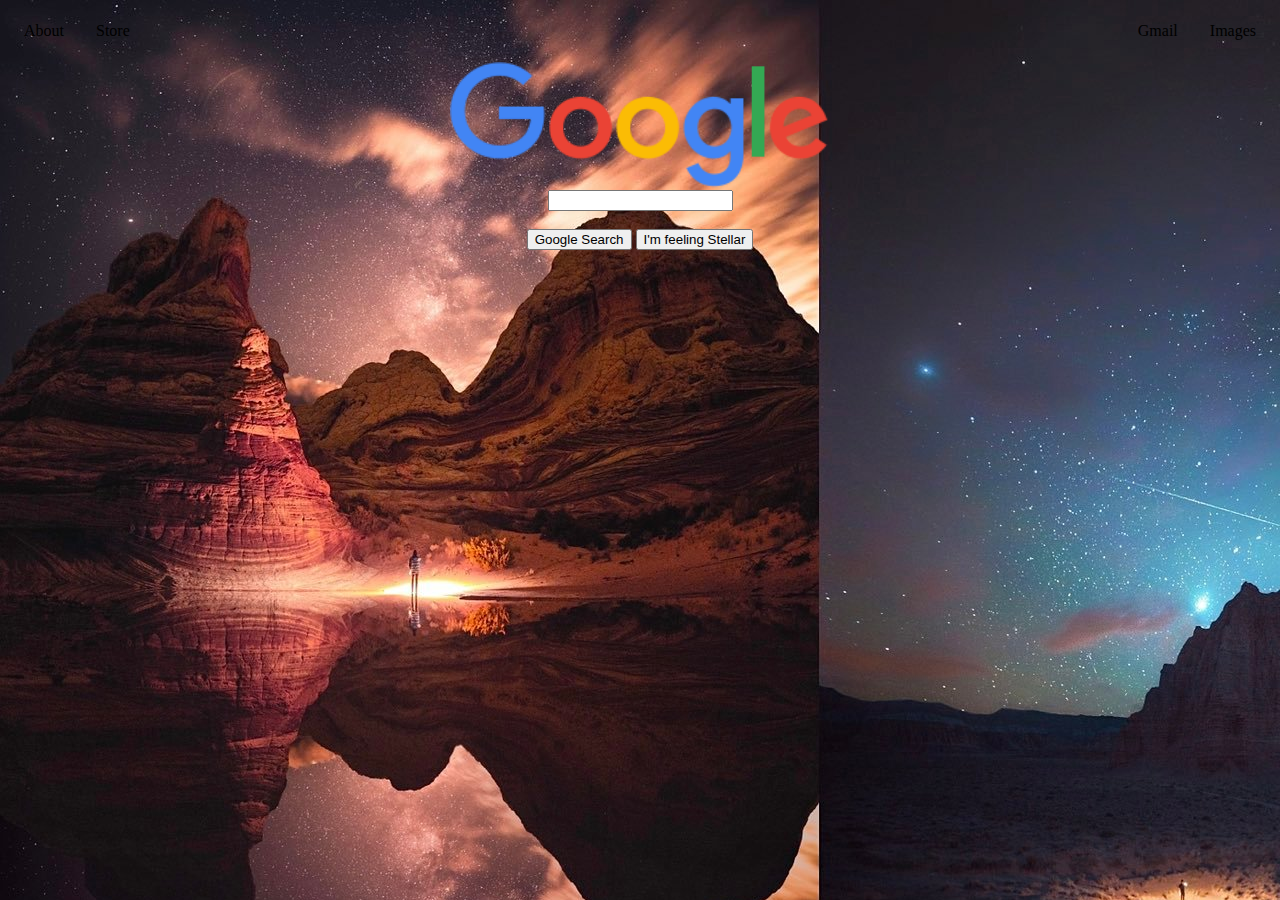
<file: index.html>
<!DOCTYPE html>
<html>
    <head>
        <link rel="stylesheet" type="text/css" href="style.css">
        <title>www.google.com</title>

    </head>
    <body>
        <div class="section">
            <ul>
                <li style="float: right;">
                    <a href="Images.html">Images</a>
                </li>
                <li style="float: right;">
                    <a href="Gmail.html">Gmail</a>
                </li>
                <li class="selected"; style="float: left;">
                    <a href="index.html">About</a>
                </li>
                <li style="float: left;">
                    <a href="Store.html">Store</a>
                </li>

            </ul>

        </div>
        <br>
        <br>
        <br>
        
        <img src="googlepicture.png">
        <div style="display: block; text-align:center;">
            <form>
                <input>
            </form>

        </div>
        <br>
        <div id="container">
            <button type="submit">Google Search</button>
            <button type="submit">I'm feeling Stellar</button>

        </div>
        
        
    </body>
</html>
</file>
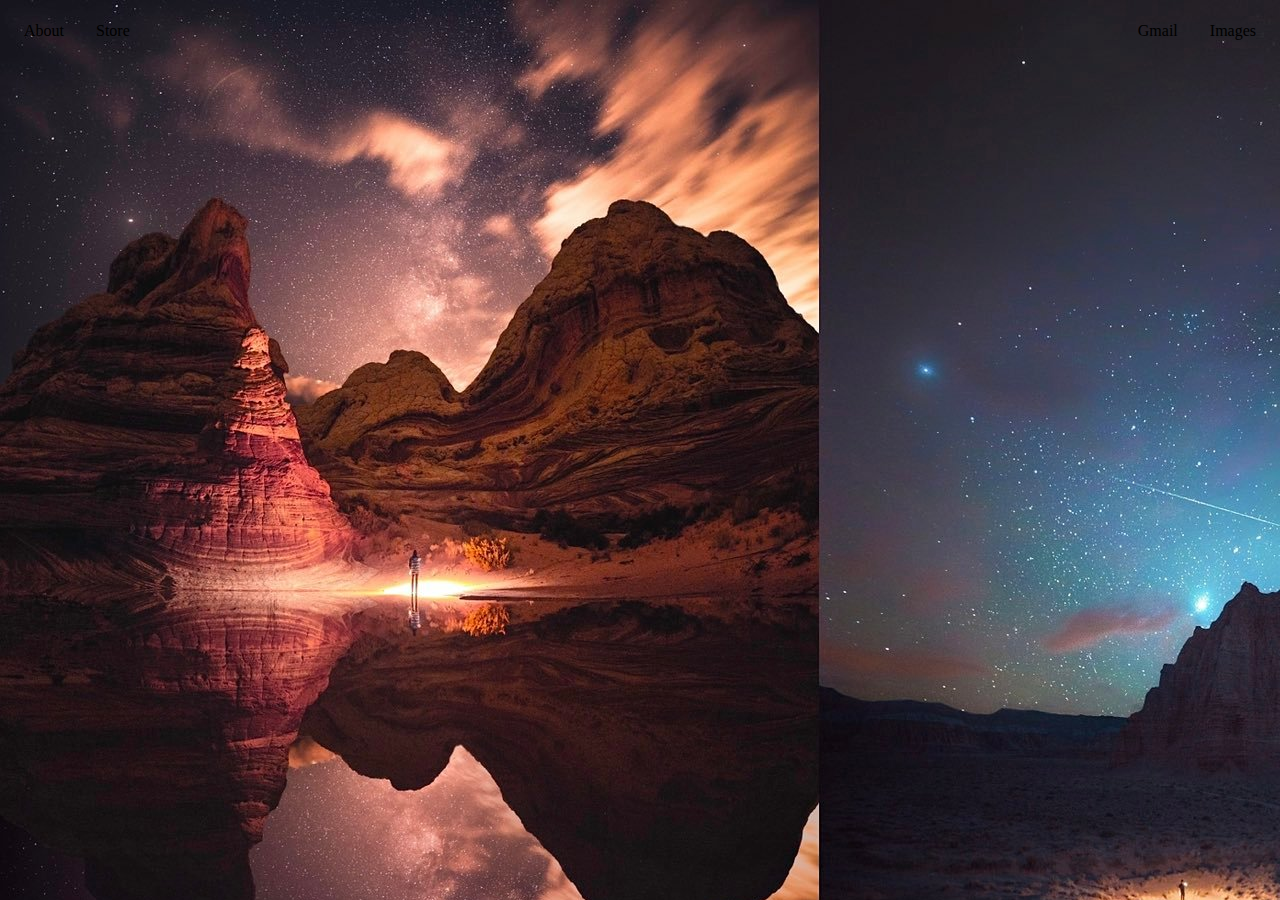
<file: Gmail.html>
<!DOCTYPE html>
<html>
    <head>
        <link rel="stylesheet" type="text/css" href="style.css">
        <title>www.google.com</title>

    </head>
    <body>
        <div class="section">
            <ul>
                <li style="float: right;">
                    <a href="Images.html">Images</a>
                </li>
                <li class="selected"; style="float: right;">
                    <a href="Gmail.html">Gmail</a>
                </li>
                <li style="float: left;">
                    <a href="index.html">About</a>
                </li>
                <li style="float: left;">
                    <a href="Store.html">Store</a>
                </li>

            </ul>

        </div>
   
    </body>
</html>
</file>
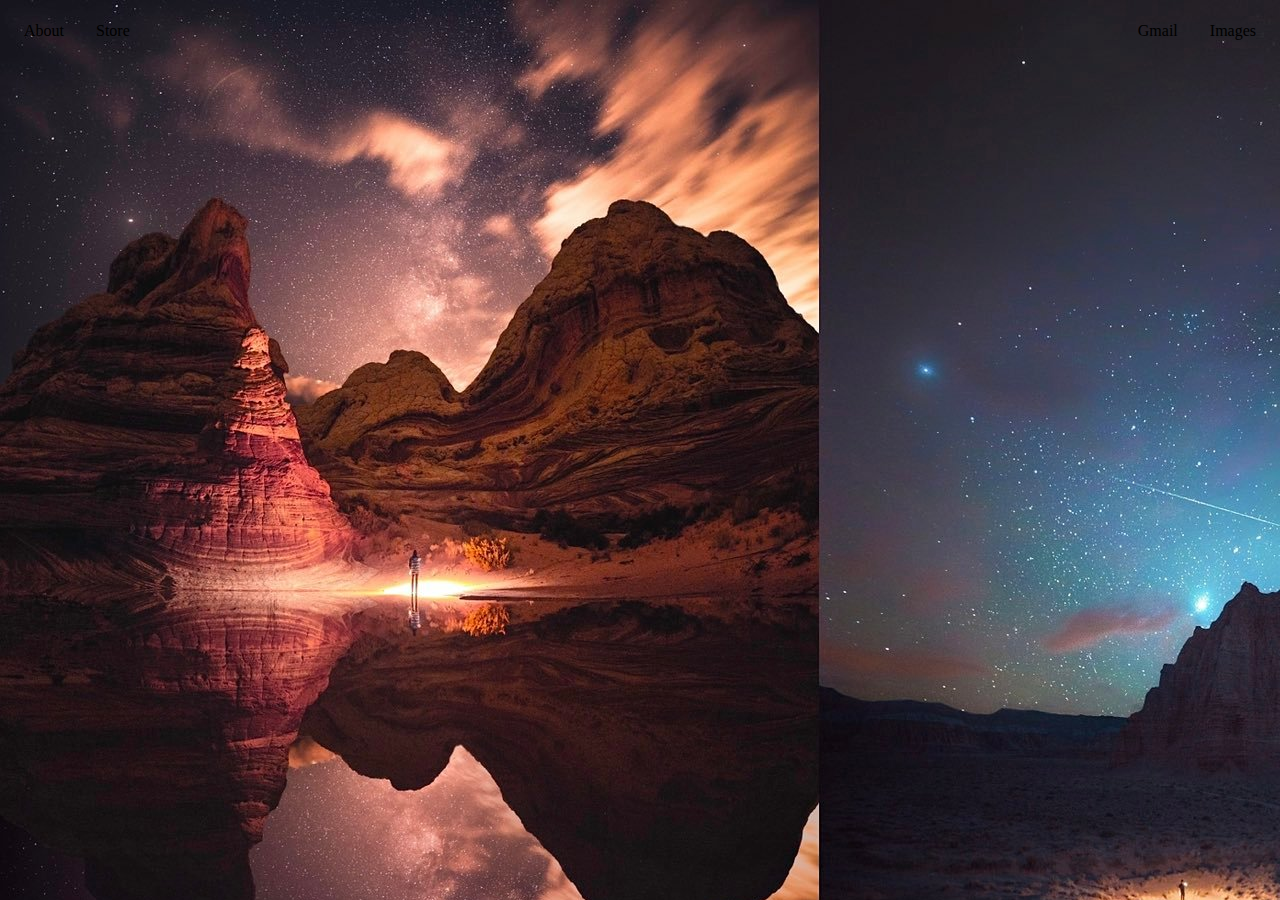
<file: Images.html>
<!DOCTYPE html>
<html>
    <head>
        <link rel="stylesheet" type="text/css" href="style.css">
        <title>www.google.com</title>

    </head>
    <body>
        <div class="section">
            <ul>
                <li class="selected"; style="float: right;">
                    <a href="Images.html">Images</a>
                </li>
                <li style="float: right;">
                    <a href="Gmail.html">Gmail</a>
                </li>
                <li style="float: left;">
                    <a href="index.html">About</a>
                </li>
                <li style="float: left;">
                    <a href="Store.html">Store</a>
                </li>

            </ul>

        </div>
   
 
    </body>
</html>
</file>
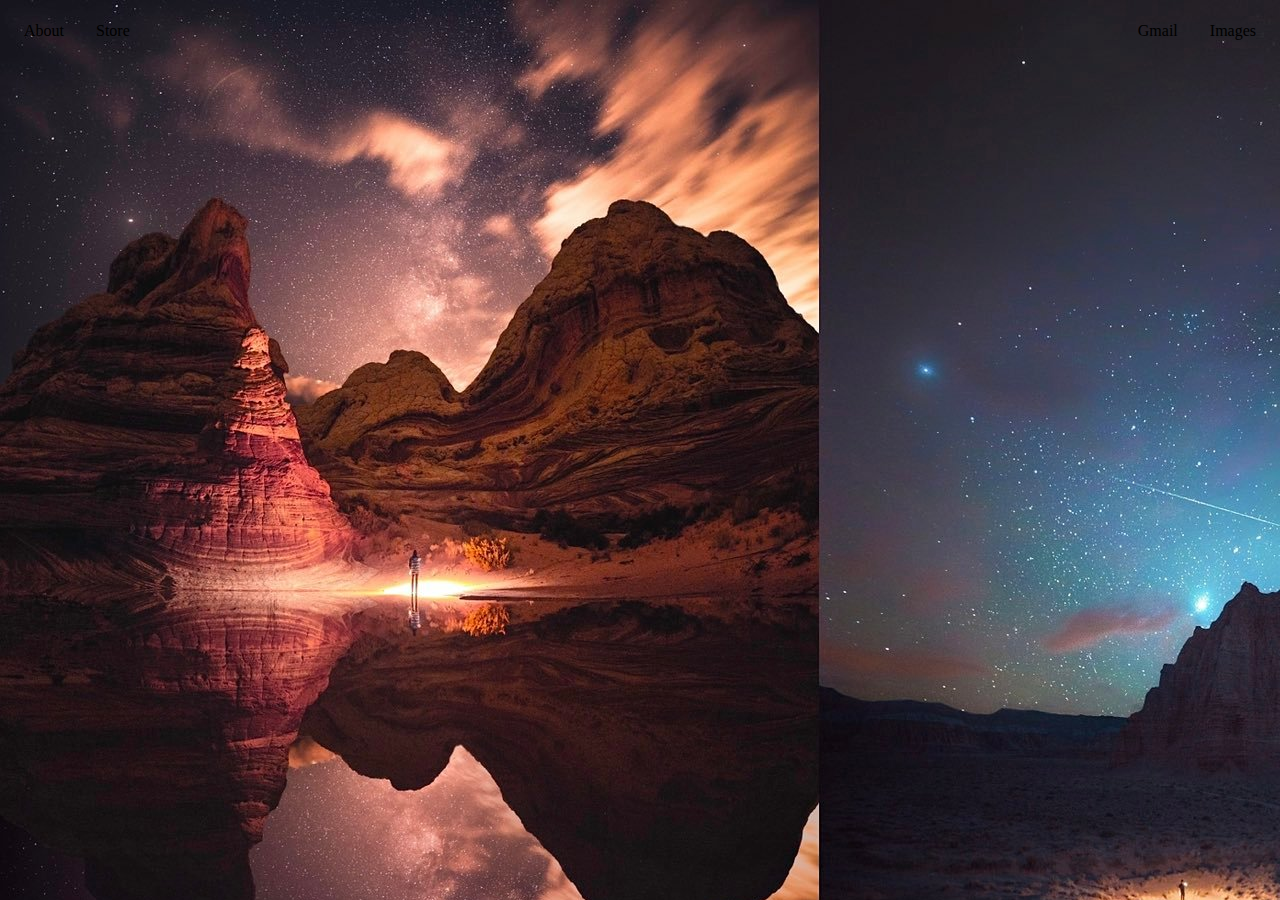
<file: Store.html>
<!DOCTYPE html>
<html>
    <head>
        <link rel="stylesheet" type="text/css" href="style.css">
        <title>www.google.com</title>

    </head>
    <body>
        <div class="section">
            <ul>
                <li style="float: right;">
                    <a href="Images.html">Images</a>
                </li>
                <li style="float: right;">
                    <a href="Gmail.html">Gmail</a>
                </li>
                <li style="float: left;">
                    <a href="index.html">About</a>
                </li>
                <li class="selected"; style="float: left;">
                    <a href="Store.html">Store</a>
                </li>

            </ul>

        </div>
    
    </body>
</html>
</file>
<file: style.css>
ul{
    list-style-type: none;
    margin: 0;
    padding: 0;
    overflow: hidden;
    background-color: white;
}
li{
    border-width: 1px white;
}
li a{
    display: block;
    color:black;
    text-align: center;
    padding:14px 16px;
    text-decoration:none;
}
li a:hover{
    background-color:grey;
}
img {
    display: block;
    margin-left: auto;
    margin-right: auto;
    width:30%;
}
ul{
    display: inline;
}
#container{
    text-align: center;
}
button{
    display: inline-block;
}
body{
    background-image: url("background.jpg");
}
</file>
